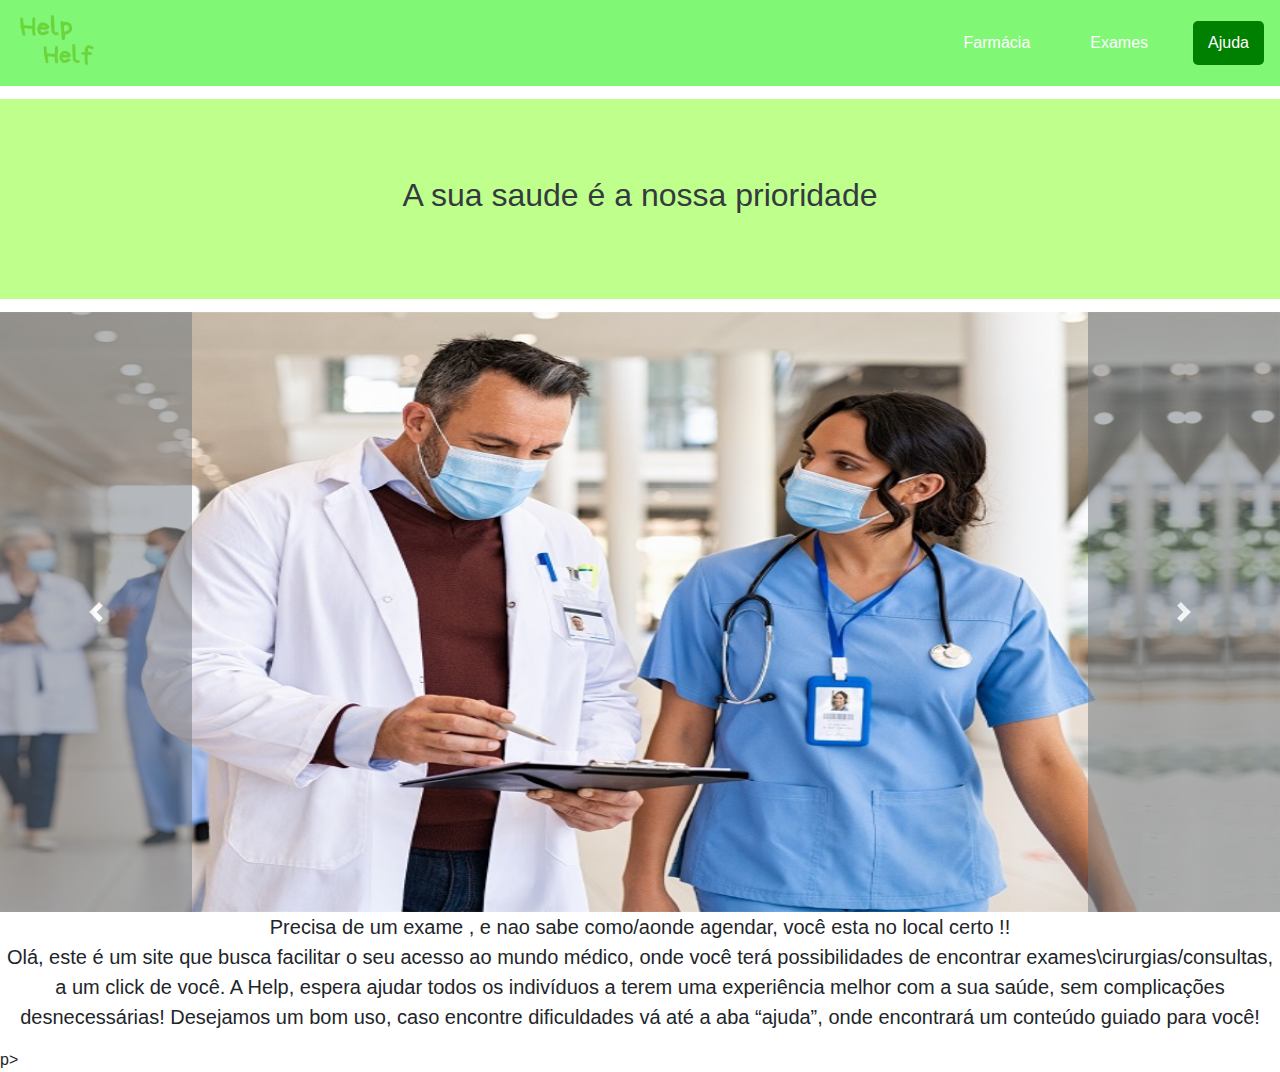
<file: index.html>
<!DOCTYPE html>
<html lang="BR">

<head>
    <meta charset="UTF-8">
    <meta name="viewport" content="width=device-width, initial-scale=1.0">
    <title>Help Helf</title>
    <link rel="stylesheet" href="setings/css/style_1.css">
    <link rel="stylesheet" href="setings/img">
    <link rel="stylesheet" href="https://cdn.jsdelivr.net/npm/bootstrap@4.4.1/dist/css/bootstrap.min.css"
        integrity="sha384-Vkoo8x4CGsO3+Hhxv8T/Q5PaXtkKtu6ug5TOeNV6gBiFeWPGFN9MuhOf23Q9Ifjh" crossorigin="anonymous">

</head>

<body>

    <header>

        <nav class="navbar">
            <a href="index.html" class="logo">
                <img src="setings/img/img_logo.png" alt="logo">
            <div class="nav-pag">
                <a href=""></a>
                <a href="farmacia.html">Farmácia</a>
                <a href="exame.html">Exames</a>
                <a href="ajuda.html" class="ajuda-button">Ajuda</a>
            </div>
        </nav>

    </header>

          <div class="w10 d-flex align-items-center justify-content-center">
            <div class="justify-content-end">
              <div class="row">
                <div class="col-md-12 text-center">
                  <h2 class="text-dark font-weight-light"> A sua saude é a nossa prioridade</h2>
                </div>
              </div>
            </div>
          </div>
            
          </div>
        
          <div class="w30">
            <div id="carouselExampleControls" class="carousel slide" data-ride="carousel">
              <div class="carousel-inner d-flex">

                <div class="carousel-item active">
                  <img class="img-fluid" src="setings/img/hospital.jpg" alt="Primeiro Slide">
                  <span class="border border-success"></span>
                </div>

                <div class="carousel-item">
                  <img class="img-fluid" src="setings/img/crianca.jpg" alt="Segundo Slide">
                  <span class="border border-success"></span>
                </div>
                <div class="carousel-item">
                  <img class="d-block img-fluid" src="setings/img/velha.jpg" alt="Terceiro Slide">
                  <span class="border border-success"></span>
                </div>
              </div>
              <a class="carousel-control-prev bg-secondary" href="#carouselExampleControls" role="button" data-slide="prev">
                <span class="carousel-control-prev-icon" aria-hidden="true"></span>
                <span class="sr-only">Anterior</span>
              </a>
              <a class="carousel-control-next bg-secondary" href="#carouselExampleControls" role="button" data-slide="next">
                <span class="carousel-control-next-icon" aria-hidden="true"></span>
                <span class="sr-only">Próximo</span>
              </a>
            </div>
          </div>
        
          <div class="w20">
            <blockquote class="blockquote text-center">
              <p class="mb-0">Precisa de um exame , e nao sabe como/aonde agendar, você esta no local certo !!</p>
              <p class="text-center">
                Olá, este é um site que busca facilitar o seu acesso ao mundo médico, onde você terá possibilidades de encontrar exames\cirurgias/consultas, a um click de você.
                
                A Help, espera ajudar todos os indivíduos a terem uma experiência melhor com a sua saúde, sem complicações desnecessárias!
                
                Desejamos um bom uso, caso encontre dificuldades vá até a aba “ajuda”, onde encontrará um conteúdo guiado para você!
                </blockquote>p>
              
          </div>
        
        </body>
        
        </html>






    </main>

    <footer>

    <script src="https://code.jquery.com/jquery-3.4.1.slim.min.js"
        integrity="sha384-J6qa4849blE2+poT4WnyKhv5vZF5SrPo0iEjwBvKU7imGFAV0wwj1yYfoRSJoZ+n"
        crossorigin="anonymous"></script>
    <script src="https://cdn.jsdelivr.net/npm/popper.js@1.16.0/dist/umd/popper.min.js"
        integrity="sha384-Q6E9RHvbIyZFJoft+2mJbHaEWldlvI9IOYy5n3zV9zzTtmI3UksdQRVvoxMfooAo"
        crossorigin="anonymous"></script>
    <script src="https://cdn.jsdelivr.net/npm/bootstrap@4.4.1/dist/js/bootstrap.min.js"
        integrity="sha384-wfSDF2E50Y2D1uUdj0O3uMBJnjuUD4Ih7YwaYd1iqfktj0Uod8GCExl3Og8ifwB6"
        crossorigin="anonymous"></script>

        
    </footer>

</body>

</html>
</file>
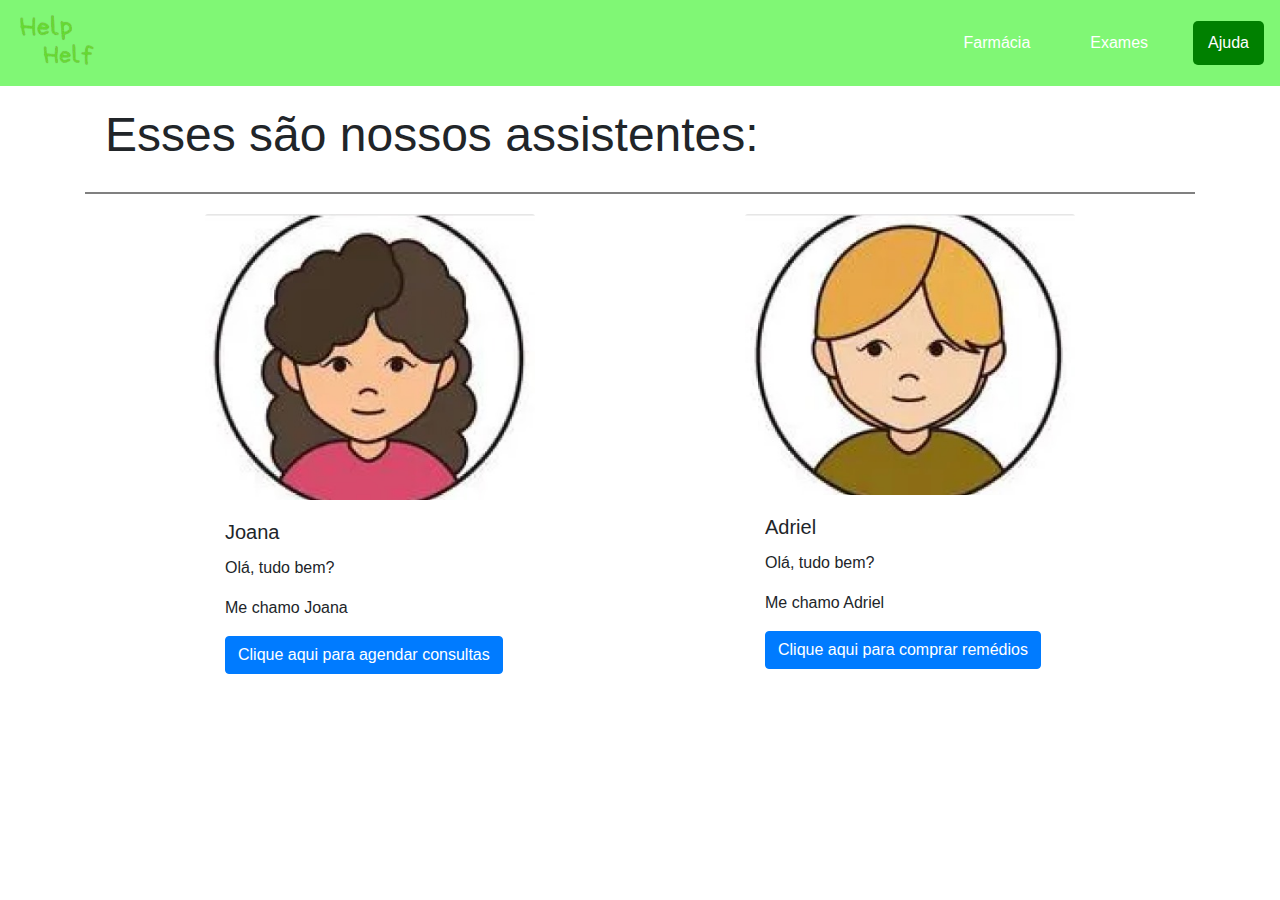
<file: ajuda.html>
<!DOCTYPE html>
<html lang="BR">

<head>
    <meta charset="UTF-8">
    <meta name="viewport" content="width=device-width, initial-scale=1.0">
    <title>Help Helf</title>
    <link rel="stylesheet" href="setings/css/style_4.css">
    <link rel="stylesheet" href="setings/img">
    <link rel="stylesheet" href="https://cdn.jsdelivr.net/npm/bootstrap@4.4.1/dist/css/bootstrap.min.css"
        integrity="sha384-Vkoo8x4CGsO3+Hhxv8T/Q5PaXtkKtu6ug5TOeNV6gBiFeWPGFN9MuhOf23Q9Ifjh" crossorigin="anonymous">

</head>

<body>

    <header>

        <nav class="navbar">
            <a href="index.html" class="logo">
                <img src="setings/img/img_logo.png" alt="logo">
            </a>
            <div class="nav-pag">
                <a href="farmacia.html">Farmácia</a>
                <a href="exame.html">Exames</a>
                <a href="ajuda.html" class="ajuda-button">Ajuda</a>
            </div>
        </nav>

    </header>

    <main>
        <div class="container">
            <div class="w25">
                <div class="titulo">
                    <h1>Esses são nossos assistentes:</h1>
                </div>
            <div class="barra"></div>
            </div>
        
            <div class="w75">
                <div class="container-fluid d-flex ">
                    <div class="col-4">
                        
                            <div class="w" style="width: 100%;">
                                <img src="setings/img/joana.jpg" class="card-img-top" alt="Imagem da assistente Joana">
                                <div class="card-body">
                                    <h5 class="card-title">Joana</h5>
                                    <p class="card-text">Olá, tudo bem?</p>
                                    <p class="card-text">Me chamo Joana</p>
                                    <a href="#" class="btn btn-primary">Clique aqui para agendar consultas</a>
                                </div>
                            </div>
                    
                    </div>
                    
                    <div class="col-4">
                        
                            <div class="w" style="width: 100%;">
                                <img src="setings/img/adriel.jpg" class="card-img-top" alt="Imagem do assistente Adriel">
                                <div class="card-body">
                                    <h5 class="card-title">Adriel</h5>
                                    <p class="card-text">Olá, tudo bem?</p>
                                    <p class="card-text">Me chamo Adriel</p>
                                    <a href="#" class="btn btn-primary">Clique aqui para comprar remédios</a>
                                </div>
                            </div>
                        
                    </div>
                    
                </div>
            </div>
        </div>
    </main>
    
        <footer>
            <script src="https://code.jquery.com/jquery-3.4.1.slim.min.js"
                integrity="sha384-J6qa4849blE2+poT4WnyKhv5vZF5SrPo0iEjwBvKU7imGFAV0wwj1yYfoRSJoZ+n"
                crossorigin="anonymous"></script>
            <script src="https://cdn.jsdelivr.net/npm/popper.js@1.16.0/dist/umd/popper.min.js"
                integrity="sha384-Q6E9RHvbIyZFJoft+2mJbHaEWldlvI9IOYy5n3zV9zzTtmI3UksdQRVvoxMfooAo"
                crossorigin="anonymous"></script>
            <script src="https://cdn.jsdelivr.net/npm/bootstrap@4.4.1/dist/js/bootstrap.min.js"
                integrity="sha384-wfSDF2E50Y2D1uUdj0O3uMBJnjuUD4Ih7YwaYd1iqfktj0Uod8GCExl3Og8ifwB6"
                crossorigin="anonymous"></script>
        </footer>
    </body>
    
    </html>
</file>
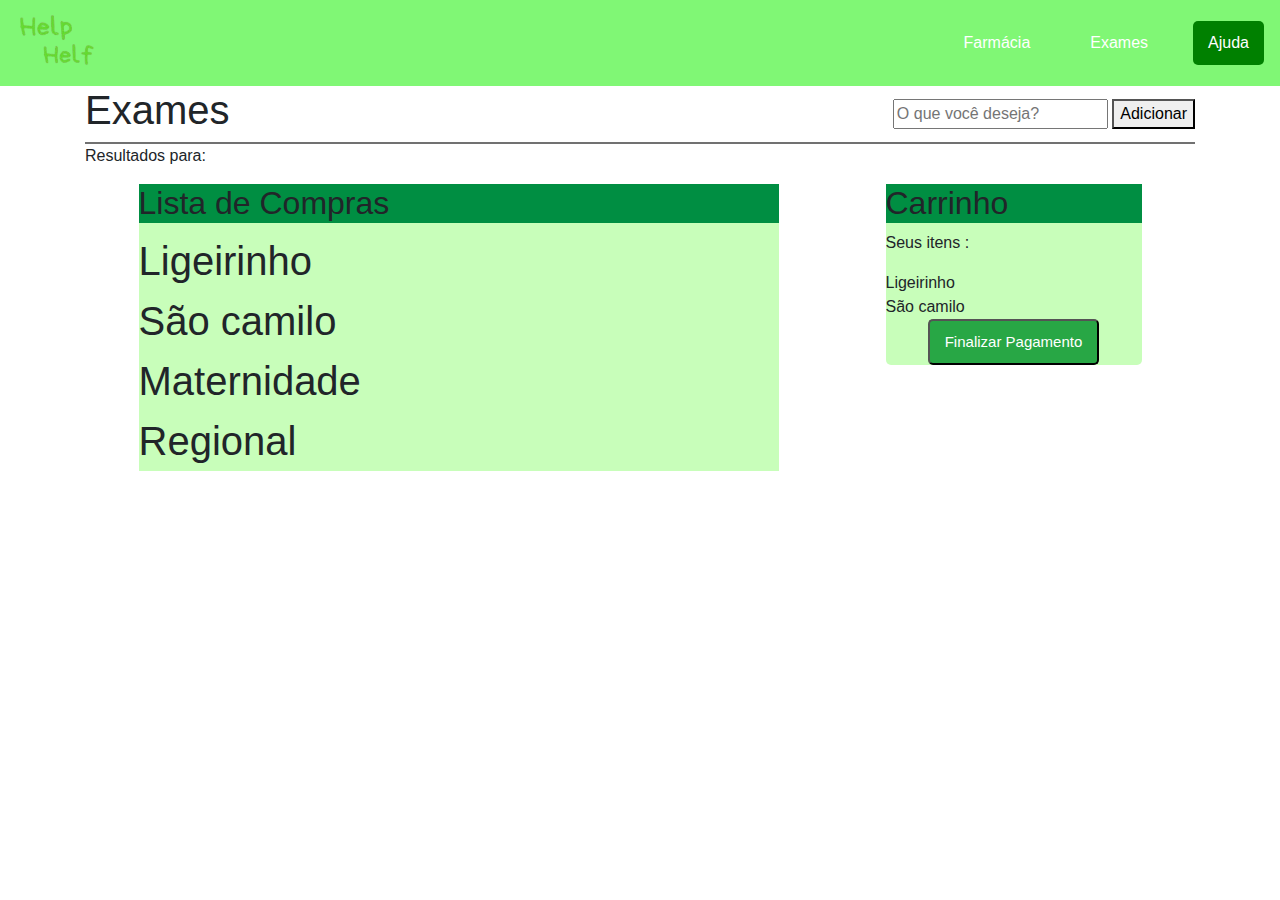
<file: exame.html>
<!DOCTYPE html>
<html lang="BR">

<head>
    <meta charset="UTF-8">
    <meta name="viewport" content="width=device-width, initial-scale=1.0">
    <title>Help Helf</title>
    <link rel="stylesheet" href="setings/css/style_2.css">
    <link rel="stylesheet" href="setings/img">
    <link rel="stylesheet" href="https://cdn.jsdelivr.net/npm/bootstrap@4.4.1/dist/css/bootstrap.min.css"
        integrity="sha384-Vkoo8x4CGsO3+Hhxv8T/Q5PaXtkKtu6ug5TOeNV6gBiFeWPGFN9MuhOf23Q9Ifjh" crossorigin="anonymous">

</head>

<body>

    <header>

        <nav class="navbar">
            <a href="index.html" class="logo">
                <img src="setings/img/img_logo.png" alt="logo">
            </a>
            <div class="nav-pag">
                <a href="farmacia.html">Farmácia</a>
                <a href="exame.html">Exames</a>
                <a href="ajuda.html" class="ajuda-button">Ajuda</a>
            </div>
        </nav>

    </header>

    <main>
        <div class="container">
            <div class="h20">
                <h1>Exames</h1>
                <div class="pesquisa">
                    <div id="botoes">
                        <input type="text" placeholder="O que você deseja?" id="item-adicionar">
                        <button id="adicionar">Adicionar</button>
                    </div>
                </div>
            </div>

            <div class="barra"></div>
            
            <div>
                <span>Resultados para:</span>
                <ul id="lista-escolhas">

                </ul>
            </div>
            

            <div class="h80">
                <div class="coll-8" style="background-color: #c8feba;">
                    <div class="lista" style="width: 100%;">
                        <h2>Lista de Compras</h2>
                        <ul>
                            <li>Ligeirinho</li>
                            <li>São camilo</li>
                            <li>Maternidade</li>
                            <li>Regional</li>

                        </ul>
                    </div>
                </div>

                <div class="coll-4">
                    <div class="carrinho" style="background-color:#c8feba">
                        <h2>Carrinho</h2>
                        <div class="lista" id="lista2">
                            <ul>
                                <p>Seus itens :</p>
                                <li>Ligeirinho</li>
                                <li>São camilo</li>
                            </ul>
                            <button class="final-button">Finalizar Pagamento</button>
                        </div>
                    </div>
                </div>
        
            </div>
        </div>
    </main>

    <script src="script.js"></script>
</body>

</html>
</file>
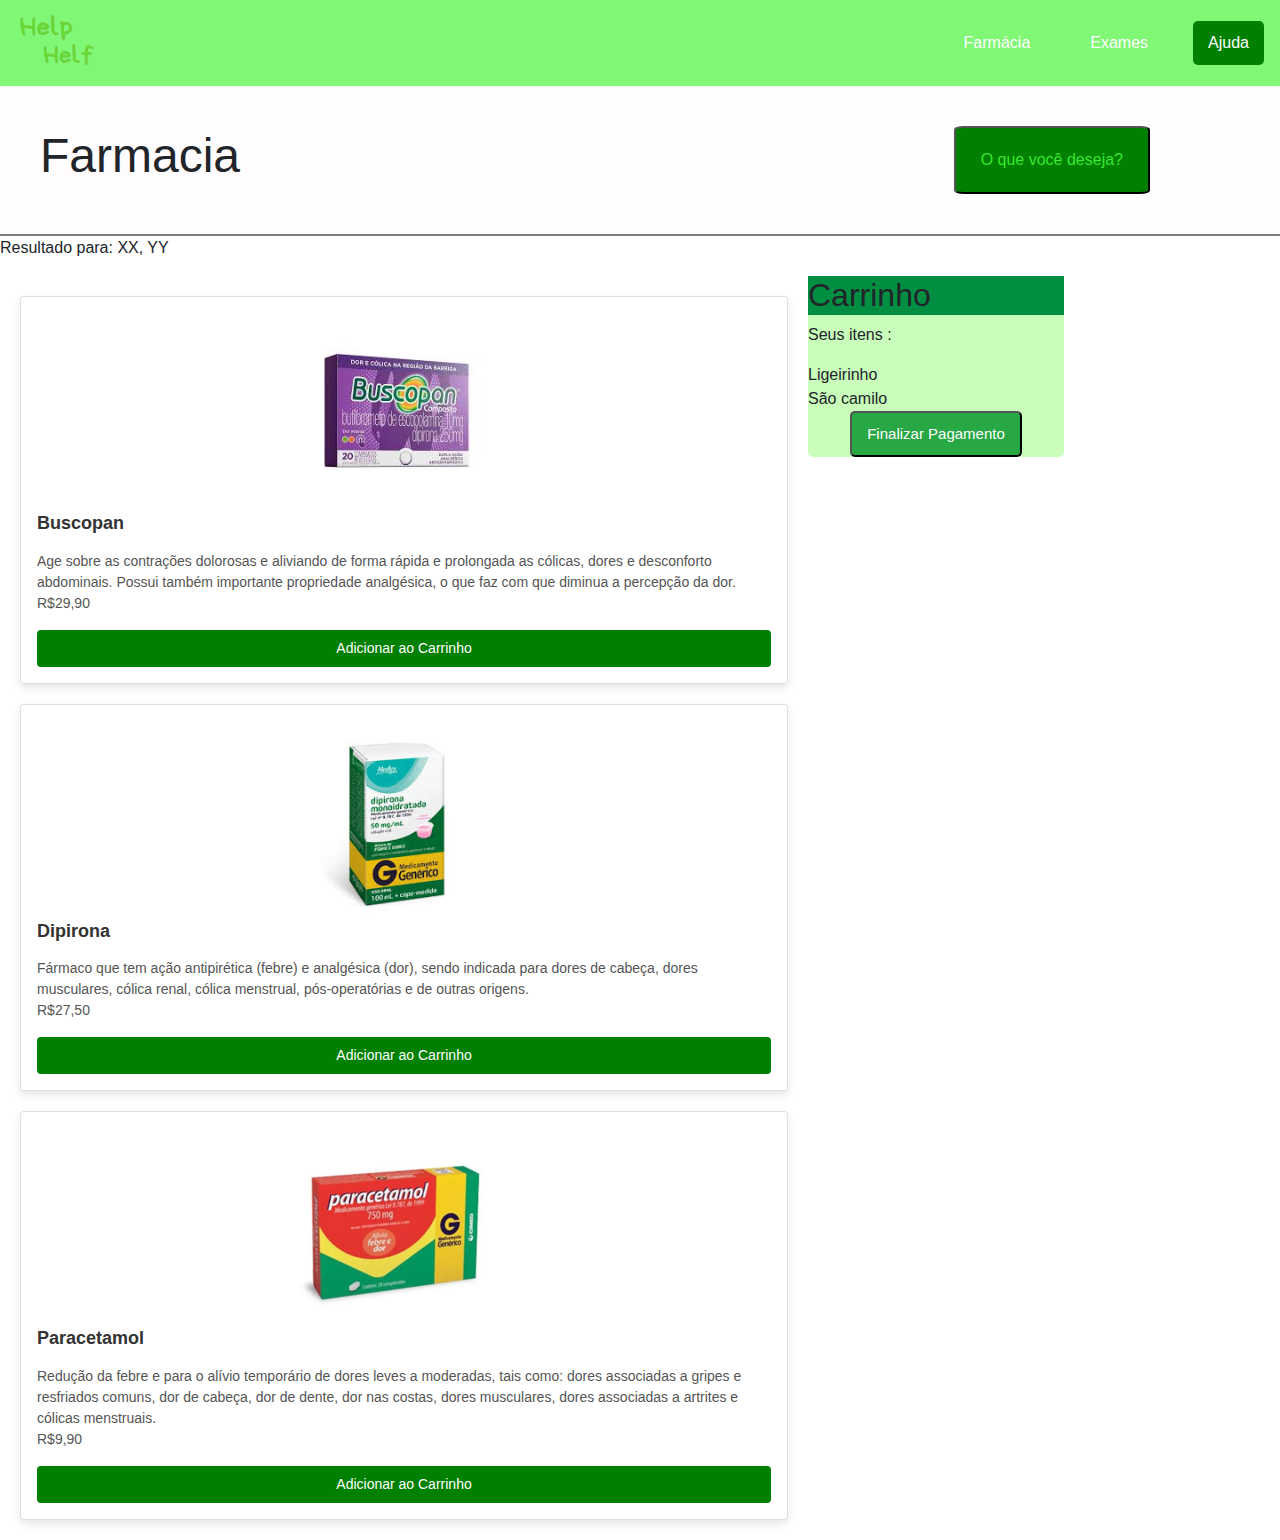
<file: farmacia.html>
<!DOCTYPE html>
<html lang="BR">

<head>
    <meta charset="UTF-8">
    <meta name="viewport" content="width=device-width, initial-scale=1.0">
    <title>Help Helf</title>
    <link rel="stylesheet" href="setings/css/style_3.css">
    <link rel="stylesheet" href="setings/img">
    <link rel="stylesheet" href="https://cdn.jsdelivr.net/npm/bootstrap@4.4.1/dist/css/bootstrap.min.css"
        integrity="sha384-Vkoo8x4CGsO3+Hhxv8T/Q5PaXtkKtu6ug5TOeNV6gBiFeWPGFN9MuhOf23Q9Ifjh" crossorigin="anonymous">

</head>

<body>

    <header>
        <nav class="navbar">
            <a href="index.html" class="logo">
                <img src="setings/img/img_logo.png" alt="logo">
            </a>
            <div class="nav-pag">
                <a href="farmacia.html">Farmácia</a>
                <a href="exame.html">Exames</a>
                <a href="ajuda.html" class="ajuda-button">Ajuda</a>
            </div>
        </nav>
    </header>

    <main>
        <div class="titulo">
            <h1>Farmacia</h1>
            <div class="pesquisa-container">
                <button class="pesquisa-button">O que você deseja?</button>
            </div>
        </div>

        <div class="barra"></div>

        <div class="result-container">
            <div class="result-item">
                <p class="result-text">Resultado para: <span id="result-xx">XX</span>, <span id="result-yy">YY</span>
                </p>
            </div>
        </div>

    </main>

    <div class="seilaa">
        <div class="card-container">
            <div class="card">
                <img src="setings/img/buscopan.jpg">
                <div class="card-content">
                    <h3 class="card-title">Buscopan</h3>
                    <p class="card-text">Age sobre as contrações dolorosas e aliviando
                        de forma rápida e prolongada as cólicas, dores e desconforto abdominais.
                        Possui também importante propriedade analgésica, o que faz com que diminua a percepção da dor.
                        <br> R$29,90
                    </p>
                    <button class="add" onclick="addToCart('Buscopan')">Adicionar ao Carrinho</button>
                </div>

            </div>
            <div class="card">
                <img src="setings/img/dipirona.jpg">
                <div class="card-content">
                    <h3 class="card-title">Dipirona</h3>
                    <p class="card-text"> Fármaco que tem ação antipirética (febre) e analgésica (dor),
                        sendo indicada para dores de cabeça, dores musculares,
                        cólica renal, cólica menstrual, pós-operatórias e de outras origens.
                        <br> R$27,50
                    </p>
                    <button class="add" onclick="addToCart('Dipirona')">Adicionar ao Carrinho</button>
                </div>
            </div>
            <div class="card">
                <img src="setings/img/paracetamol2.jpg">
                <div class="card-content">
                    <h3 class="card-title">Paracetamol</h3>
                    <p class="card-text">Redução da febre e para o alívio temporário de dores leves a moderadas, tais
                        como:
                        dores associadas a gripes e resfriados comuns, dor de cabeça, dor de dente, dor nas costas,
                        dores
                        musculares,
                        dores associadas a artrites e cólicas menstruais.
                        <br> R$9,90
                    </p>
                    <button class="add" onclick="addToCart('Paracetamol')">Adicionar ao Carrinho</button>
                </div>
            </div>


        </div>

        <div class="coll-4">
            <div class="carrinho" style="background-color:#c8feba">
                <h2>Carrinho</h2>
                <div class="lista" id="lista2">
                    <ul>
                        <p>Seus itens :</p>
                        <li>Ligeirinho</li>
                        <li>São camilo</li>
                    </ul>
                    <button class="final-button">Finalizar Pagamento</button>
                </div>
            </div>
        </div>
    </div>
    </div>


    <footer>
        <script src="https://code.jquery.com/jquery-3.4.1.slim.min.js"
            integrity="sha384-J6qa4849blE2+poT4WnyKhv5vZF5SrPo0iEjwBvKU7imGFAV0wwj1yYfoRSJoZ+n"
            crossorigin="anonymous"></script>
        <script src="https://cdn.jsdelivr.net/npm/popper.js@1.16.0/dist/umd/popper.min.js"
            integrity="sha384-Q6E9RHvbIyZFJoft+2mJbHaEWldlvI9IOYy5n3zV9zzTtmI3UksdQRVvoxMfooAo"
            crossorigin="anonymous"></script>
        <script src="https://cdn.jsdelivr.net/npm/bootstrap@4.4.1/dist/js/bootstrap.min.js"
            integrity="sha384-wfSDF2E50Y2D1uUdj0O3uMBJnjuUD4Ih7YwaYd1iqfktj0Uod8GCExl3Og8ifwB6"
            crossorigin="anonymous"></script>

    </footer>

</body>

</html>
</file>
<file: setings/css/style_1.css>
body {
    margin: 0;
    font-family: Arial, sans-serif;
}

.navbar {
    display: flex;
    justify-content: space-between;
    align-items: center;
    background-color: #80f775;
    padding: 10px 20px;
} 

.navbar .logo img {
    height: 70px; 
}

.nav-pag {
    display: flex;
    gap: 30px;
}

.nav-pag a {
    color: white;
    text-decoration: none;
    padding: 10px 15px;
    transition: background-color 0.3s;
}

.nav-pag a:hover {
    background-color: #86be67;
}

.ajuda-button {
    background-color: green; 
    color: white;
    border-radius: 5px; 
}

.ajuda-button:hover {
    background-color: darkgreen; 
}
.barra{
    height: 2.3px;
    width: 100%;
    background-color: grey;}


.w10{
    background-color: rgb(191, 255, 139);
    align-items: center;
    margin-top: 1%;
    margin-bottom: 1%;
}
.w30 h2{
    margin-top: 10%;
}

.w10{
    height: 200px;
}

.w30 img{
    height: 600px;
    width: 100%;
}

button{
    margin-top: 0px;
}

.carousel-item{
    width: 100%;
    height: 50%;
}

@media(max-width:770px) {
    .carousel-item{
        width: 100%;
        height: 100%;
    }
}
</file>
<file: setings/css/style_4.css>
body {
    margin: 0;
    font-family: Arial, sans-serif;
}

.navbar {
    display: flex;
    justify-content: space-between;
    align-items: center;
    background-color: #80f775;
    padding: 10px 20px;
} 

.navbar .logo img {
    height: 70px; 
}

.nav-pag {
    display: flex;
    gap: 30px;
}

.nav-pag a {
    color: white;
    text-decoration: none;
    padding: 10px 15px;
    transition: background-color 0.3s;
}

.nav-pag a:hover {
    background-color: #86be67;
}

.ajuda-button {
    background-color: green; 
    color: white;
    border-radius: 5px; 
}

.barra{
    height: 2.3px;
    width: 100%;
    background-color: grey;}


.w25{
    height: 25%;
    width: 100%;
}
.w75{
    height: 75%;
    width: 100%;
}


.titulo h1 {
    font-size: 3em;
    padding: 20px;
}

.container-fluid{
    justify-content: space-around;
}

.barra{
    margin-bottom: 20px;
}
</file>
<file: setings/css/style_2.css>
body {
    margin: 0;
    font-family: Arial, sans-serif;
}

.navbar {
    display: flex;
    justify-content: space-between;
    align-items: center;
    background-color: #80f775;
    padding: 10px 20px;
} 

.navbar .logo img {
    height: 70px; 
}

.nav-pag {
    display: flex;
    gap: 30px;
}

.nav-pag a {
    color: white;
    text-decoration: none;
    padding: 10px 15px;
    transition: background-color 0.3s;
}

.nav-pag a:hover {
    background-color: #86be67;
}

.ajuda-button {
    background-color: green; 
    color: white;
    border-radius: 5px; 
}

.barra{
    height: 2.3px;
    width: 100%;
    background-color: #717171;}





.h20{
    display: flex;
    justify-content: space-between;
    align-items: center;
}

.resultado-text {
    display: flex;
    justify-content: space-between;
}

.h80{
    display: flex;
    justify-content: space-around;
}

.coll-8{
    width: 50vw;
    font-size: 40px;
    background-color: aquamarine;
}

.coll-4{
    width: 20vw;
}

#lista2 {
    display: flex;
    flex-direction: column;
    align-items: center;
    justify-content: center;
}

.lista ul {
    padding: 0;
    margin: 0;
    align-self: flex-start;

    overflow: hidden;
    text-overflow: ellipsis;
}

h2{
    background-color: rgb(0, 142, 66);
    margin: 0;
    padding: 0;
    overflow: hidden;
    text-overflow: ellipsis;
}

.total-itens{
    border-left: 95%;
}

.carrinho{
    border-radius: 5px;
}


    
.final-button {
    background-color: #28a745; 
    color: rgb(255, 255, 255);
    padding: 10px 15px; 
    border-radius: 5px; 
    cursor: pointer; 
    font-size: 15px; 
    
}

.final-button:hover {
    background-color: #218838;}


@media (max-width: 640px){
    .h80{
        flex-direction: column;
    }
    .coll-8{
        width: 100%;
    }
    .coll-4{
        width: 70%;
    }
}
</file>
<file: setings/css/style_3.css>
body {
    margin: 0;
    font-family: Arial, sans-serif;
}

.navbar {
    display: flex;
    justify-content: space-between;
    align-items: center;
    background-color: #80f775;
    padding: 10px 20px;
}

.navbar .logo img {
    height: 70px;
}

.nav-pag {
    display: flex;
    gap: 30px;
}

.nav-pag a {
    color: white;
    text-decoration: none;
    padding: 10px 15px;
    transition: background-color 0.3s;
}

.nav-pag a:hover {
    background-color: #86be67;
}

.ajuda-button {
    background-color: green;
    color: white;
    border-radius: 5px;
}

.ajuda-button:hover {
    background-color: darkgreen;
}

.titulo {
    display: flex;
    justify-content: space-between;
    align-items: center;
    width: 100%;
    padding: 40px;
    background-color: #fefcfc;
}

.titulo h1 {
    font-size: 3em;
}

.pesquisa-container {
    display: flex;
    margin-right: 90px;
}

.pesquisa-button {
    padding: 20px 25px;
    background-color: green;
    color: rgba(67, 247, 60, 0.881);
    border-radius: 5%;
    cursor: pointer;
    position: relative;
}

.pesquisa-button::before {
    position: absolute;
    left: 50%;
    top: 50%;
    transform: translate(-50%, -50%);
    color: rgba(255, 255, 255, 0.5);
}

.pesquisa-button:hover {
    background-color: darkgreen;
}

.barra {
    height: 2.3px;
    width: 100%;
    background-color: grey;
}

.card-container {
    display: flex;
    flex-direction: column;
    gap: 20px;
    margin: 20px;
    width: 60%;
}

.card {
    display: flex;
    align-items: center;
    border: 1px solid #ddd;
    border-radius: 8px;
    padding: 16px;
    box-shadow: 0 4px 8px rgba(0, 0, 0, 0.1);
}

.card img {
    width: 200px;
    height: 200px;
    border-radius: 8px;
    margin-right: 16px;
}

.card-content {
    display: flex;
    flex-direction: column;
}

.card-title {
    font-size: 18px;
    font-weight: bold;
    margin: 0;
    color: #333;
}

.card-text {
    font-size: 14px;
    color: #555;
    margin-top: 4px;
}

.add {
    background-color: green;
    color: #fff;
    border: none;
    padding: 8px 12px;
    border-radius: 4px;
    cursor: pointer;
    font-size: 14px;
}


.seilaa {
    display: flex;
}

.coll-4{
    width: 20vw;
}

#lista2 {
    display: flex;
    flex-direction: column;
    align-items: center;
    justify-content: center;
}

.lista ul {
    padding: 0;
    margin: 0;
    align-self: flex-start;

    overflow: hidden;
    text-overflow: ellipsis;
}

.final-button {
    background-color: #28a745; 
    color: rgb(255, 255, 255);
    padding: 10px 15px; 
    border-radius: 5px; 
    cursor: pointer; 
    font-size: 15px; 
    
}

.carrinho{
    border-radius: 5px;
}

h2{
    background-color: rgb(0, 142, 66);
    margin: 0;
    padding: 0;
    overflow: hidden;
    text-overflow: ellipsis;
}

@media (max-width: 650px){
    .seilaa { 
        flex-direction: column;
    }

    .coll-4 {
        width: 100%;
    }
}
</file>
